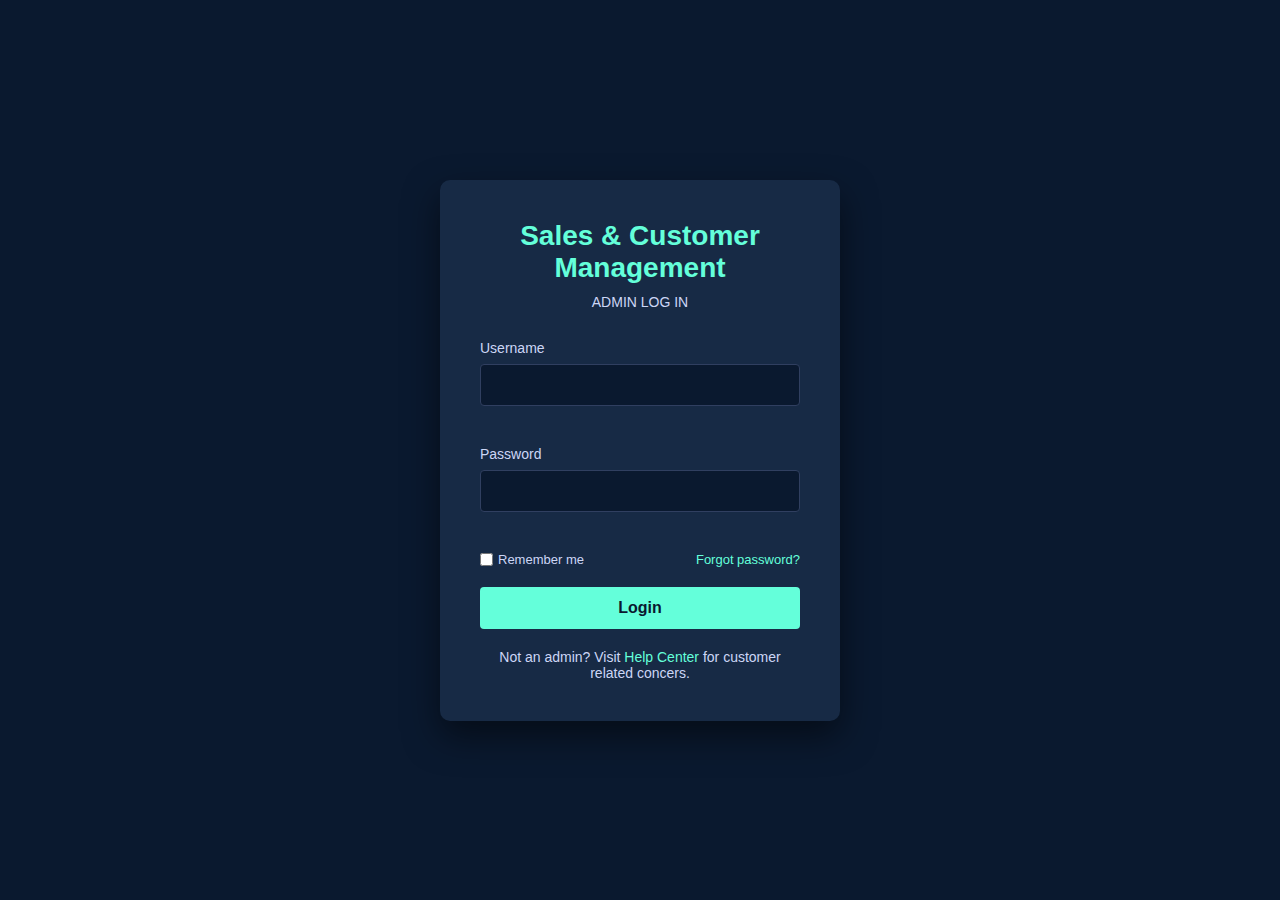
<file: index.html>
<!DOCTYPE html>
<html lang="en">
<head>
    <meta charset="UTF-8">
    <meta name="viewport" content="width=device-width, initial-scale=1.0">
    <title>Sales & Customer Management</title>
    <link rel="stylesheet" href="login.css">
</head>
<body>
    <div class="login-container">
        <div class="login-header">
            <h1>Sales & Customer Management</h1>
            <p>ADMIN LOG IN</p>
        </div>
        
        <form id="loginForm">
            <div class="form-group">
                <label for="username">Username</label>
                <input type="text" id="username" name="username" required>
                <div class="error-message" id="usernameError"></div>
            </div>
            
            <div class="form-group">
                <label for="password">Password</label>
                <input type="password" id="password" name="password" required>
                <div class="error-message" id="passwordError"></div>
            </div>
            
            <div class="form-options">
                <label class="remember-me">
                    <input type="checkbox" name="remember"> Remember me
                </label>
                <a href="#" class="forgot-password">Forgot password?</a>
            </div>
            
            <button type="submit" class="login-button">Login</button>
            
            <div class="register-link">
                Not an admin? Visit <a href="https://customer-service-and-support.vercel.app/">Help Center</a> for customer related concers.
            </div>
        </form>
    </div>

    <script src="main.js"></script>
    
</body>
</html>
</file>
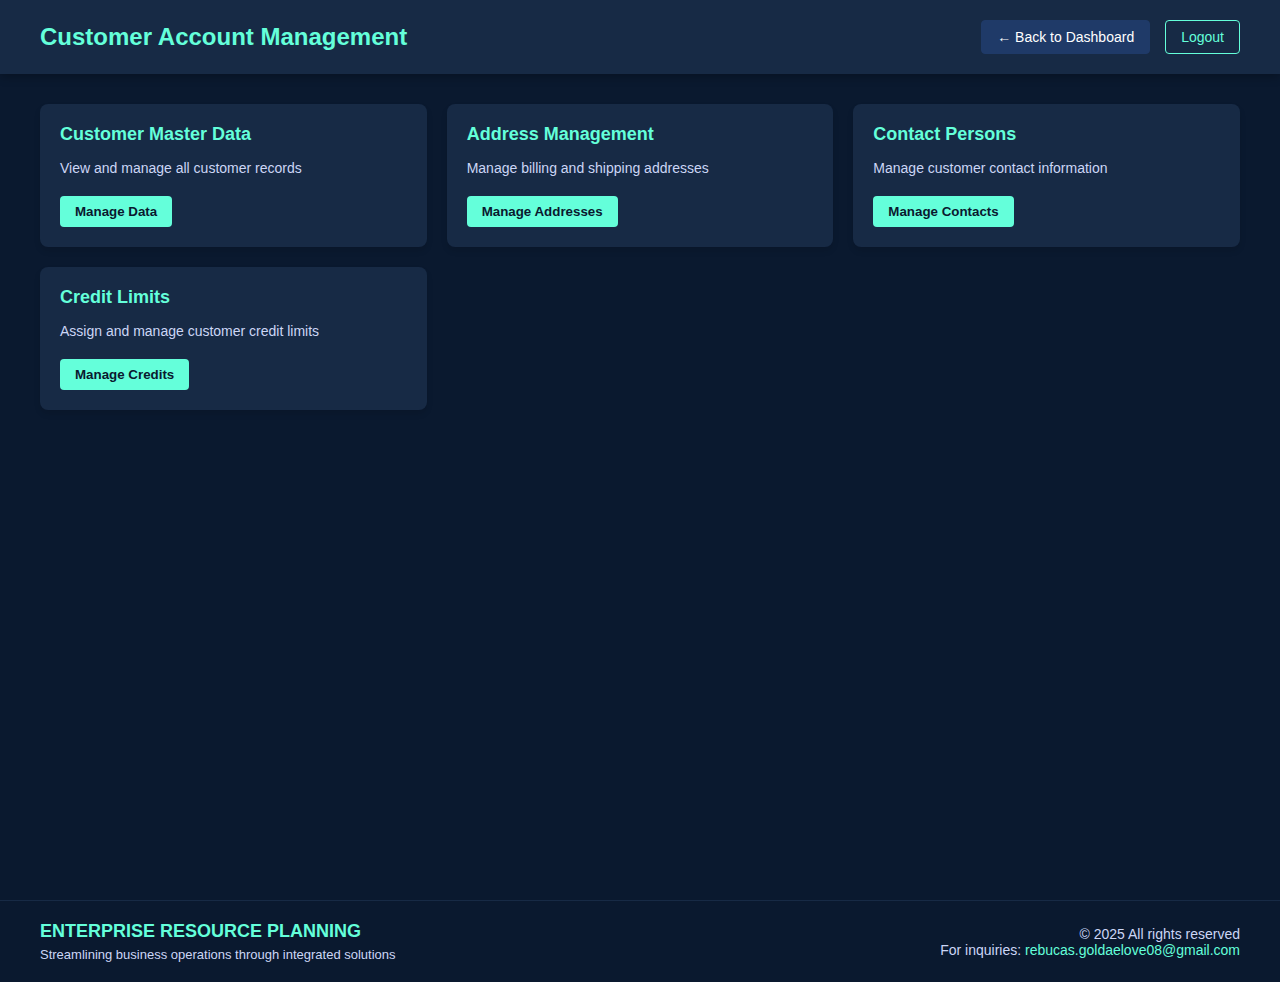
<file: customer.html>
<!DOCTYPE html>
<html lang="en">
<head>
    <meta charset="UTF-8">
    <meta name="viewport" content="width=device-width, initial-scale=1.0">
    <title>Customer Account Management</title>
    <link rel="stylesheet" href="customer.css">
</head>
<body>
    <div class="customer-container">
        <header class="customer-header">
            <h1>Customer Account Management</h1>
            <div class="header-actions">
                <button id="backBtn">← Back to Dashboard</button>
                <button id="logoutBtn">Logout</button>
            </div>
        </header>
        
        <main class="customer-content">
            <div class="customer-grid">
                <section class="customer-card">
                    <h2>Customer Master Data</h2>
                    <div class="card-content">
                        <p>View and manage all customer records</p>
                        <button class="action-btn">Manage Data</button>
                    </div>
                </section>
                
                <section class="customer-card">
                    <h2>Address Management</h2>
                    <div class="card-content">
                        <p>Manage billing and shipping addresses</p>
                        <button class="action-btn">Manage Addresses</button>
                    </div>
                </section>
                
                <section class="customer-card">
                    <h2>Contact Persons</h2>
                    <div class="card-content">
                        <p>Manage customer contact information</p>
                        <button class="action-btn">Manage Contacts</button>
                    </div>
                </section>
                
                <section class="customer-card">
                    <h2>Credit Limits</h2>
                    <div class="card-content">
                        <p>Assign and manage customer credit limits</p>
                        <button class="action-btn">Manage Credits</button>
                    </div>
                </section>
            </div>
        </main>
    </div>

    <script src="customer.js"></script>
    <footer class="erp-footer">
    <div class="footer-content">
        <div class="company-info">
            <h3>ENTERPRISE RESOURCE PLANNING</h3>
            <p>Streamlining business operations through integrated solutions</p>
        </div>
        <div class="legal-info">
            <p>© 2025 All rights reserved</p>
            <p>For inquiries: <a href="mailto:rebucas.goldaelove08@gmail.com">rebucas.goldaelove08@gmail.com</a></p>
        </div>
    </div>
</footer>
</body>
</html>
</file>
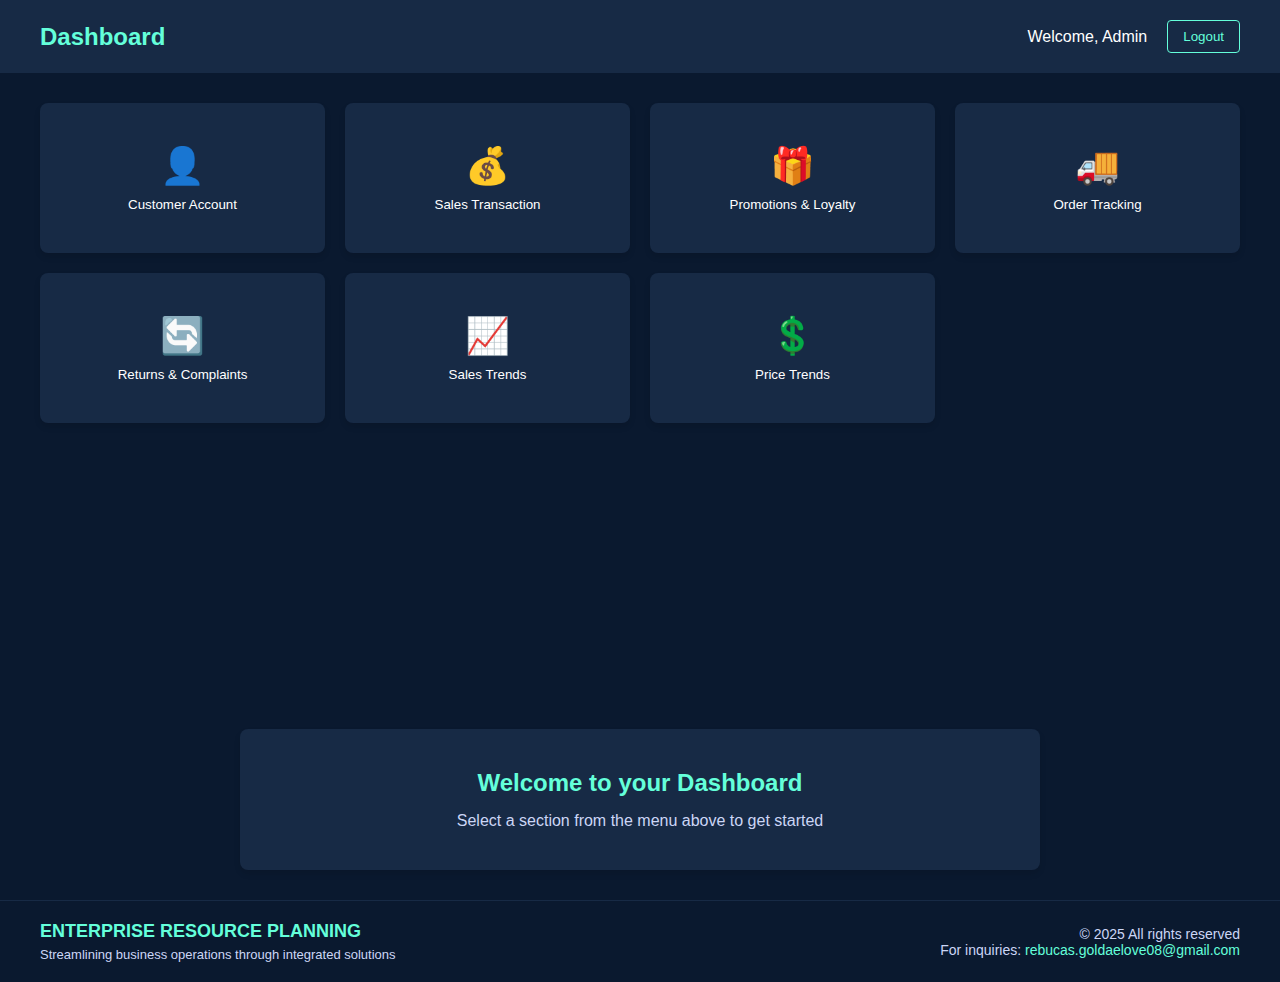
<file: dashboard.html>
<!DOCTYPE html>
<html lang="en">
<head>
    <meta charset="UTF-8">
    <meta name="viewport" content="width=device-width, initial-scale=1.0">
    <title>Dashboard</title>
    <link rel="stylesheet" href="dashboard.css">
</head>
<body>
    <div class="dashboard-container">
        <header class="dashboard-header">
            <h1>Dashboard</h1>
            <div class="user-info">
                <span>Welcome, Admin</span>
                <button id="logoutBtn">Logout</button>
            </div>
        </header>
        
        <nav class="dashboard-nav">
            <div class="nav-grid">
                <button class="nav-btn" id="customerAccountBtn">
                    <i class="icon" style="font-style: normal;">👤</i>
                    <span>Customer Account</span>
                </button>
                
                <button class="nav-btn" id="salesTransactionBtn">
                    <i class="icon" style="font-style: normal;">💰</i>
                    <span>Sales Transaction</span>
                </button>
                
                <button class="nav-btn" id="promotionsBtn">
                    <i class="icon" style="font-style: normal;">🎁</i>                     <span>Promotions & Loyalty</span>
                </button>
                
                <button class="nav-btn" id="orderTrackingBtn">
                    <i class="icon" style="font-style: normal;">🚚</i>                     <span>Order Tracking</span>
                </button>
                
                <button class="nav-btn" id="returnsBtn">
                    <i class="icon" style="font-style: normal;">🔄</i>                     <span>Returns & Complaints</span>
                </button>
                
                <button class="nav-btn" id="salesTrendsBtn">
                    <i class="icon" style="font-style: normal;">📈</i>                     <span>Sales Trends</span>
                </button>
                
                <button class="nav-btn" id="priceTrendsBtn">
                    <i class="icon" style="font-style: normal;">💲</i>
                    <span>Price Trends</span>
                </button>
            </div>
        </nav>
        
        <main class="dashboard-content" id="dashboardContent">
            <div class="welcome-message">
                <h2>Welcome to your Dashboard</h2>
                <p>Select a section from the menu above to get started</p>
            </div>
        </main>
    </div>

    <script src="dashboard.js"></script>
    <footer class="erp-footer">
    <div class="footer-content">
        <div class="company-info">
            <h3>ENTERPRISE RESOURCE PLANNING</h3>
            <p>Streamlining business operations through integrated solutions</p>
        </div>
        <div class="legal-info">
            <p>© 2025 All rights reserved</p>
            <p>For inquiries: <a href="mailto:rebucas.goldaelove08@gmail.com">rebucas.goldaelove08@gmail.com</a></p>
        </div>
    </div>
</footer>
</body>
</html>
</file>
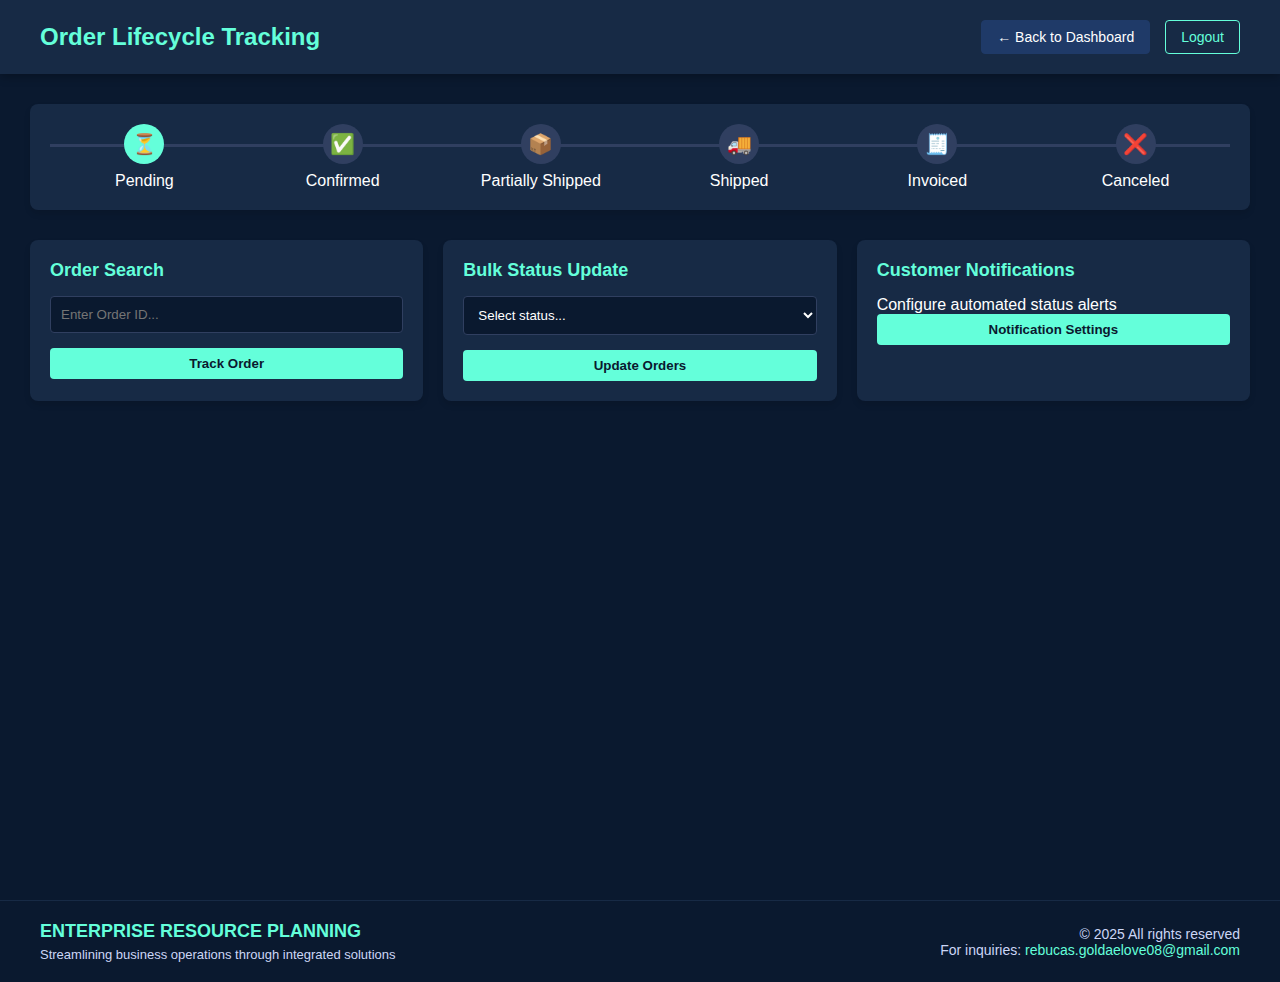
<file: order.html>
<!DOCTYPE html>
<html lang="en">
<head>
    <meta charset="UTF-8">
    <meta name="viewport" content="width=device-width, initial-scale=1.0">
    <title>Order Tracking</title>
    <link rel="stylesheet" href="order.css">
</head>
<body>
    <div class="order-container">
        <header class="order-header">
            <h1>Order Lifecycle Tracking</h1>
            <div class="header-actions">
                <button id="backBtn">← Back to Dashboard</button>
                <button id="logoutBtn">Logout</button>
            </div>
        </header>
        
        <main class="order-content">
            <div class="status-tracker">
                <div class="status-progress">
                    <div class="status-step pending active">
                        <div class="status-icon">⏳</div>
                        <span>Pending</span>
                    </div>
                    <div class="status-step confirmed">
                        <div class="status-icon">✅</div>
                        <span>Confirmed</span>
                    </div>
                    <div class="status-step partial">
                        <div class="status-icon">📦</div>
                        <span>Partially Shipped</span>
                    </div>
                    <div class="status-step shipped">
                        <div class="status-icon">🚚</div>
                        <span>Shipped</span>
                    </div>
                    <div class="status-step invoiced">
                        <div class="status-icon">🧾</div>
                        <span>Invoiced</span>
                    </div>
                    <div class="status-step canceled">
                        <div class="status-icon">❌</div>
                        <span>Canceled</span>
                    </div>
                </div>
            </div>
            
            <div class="order-grid">
                <section class="order-card">
                    <h2>Order Search</h2>
                    <div class="card-content">
                        <input type="text" placeholder="Enter Order ID..." class="search-input">
                        <button class="action-btn">Track Order</button>
                    </div>
                </section>
                
                <section class="order-card">
                    <h2>Bulk Status Update</h2>
                    <div class="card-content">
                        <select class="status-select">
                            <option>Select status...</option>
                            <option>Pending</option>
                            <option>Confirmed</option>
                            <option>Partially Shipped</option>
                            <option>Shipped</option>
                            <option>Invoiced</option>
                            <option>Canceled</option>
                        </select>
                        <button class="action-btn">Update Orders</button>
                    </div>
                </section>
                
                <section class="order-card">
                    <h2>Customer Notifications</h2>
                    <div class="card-content">
                        <p>Configure automated status alerts</p>
                        <button class="action-btn">Notification Settings</button>
                    </div>
                </section>
            </div>
        </main>
    </div>

    <script src="order.js"></script>
    <footer class="erp-footer">
    <div class="footer-content">
        <div class="company-info">
            <h3>ENTERPRISE RESOURCE PLANNING</h3>
            <p>Streamlining business operations through integrated solutions</p>
        </div>
        <div class="legal-info">
            <p>© 2025 All rights reserved</p>
            <p>For inquiries: <a href="mailto:rebucas.goldaelove08@gmail.com">rebucas.goldaelove08@gmail.com</a></p>
        </div>
    </div>
</footer>
</body>
</html>
</file>
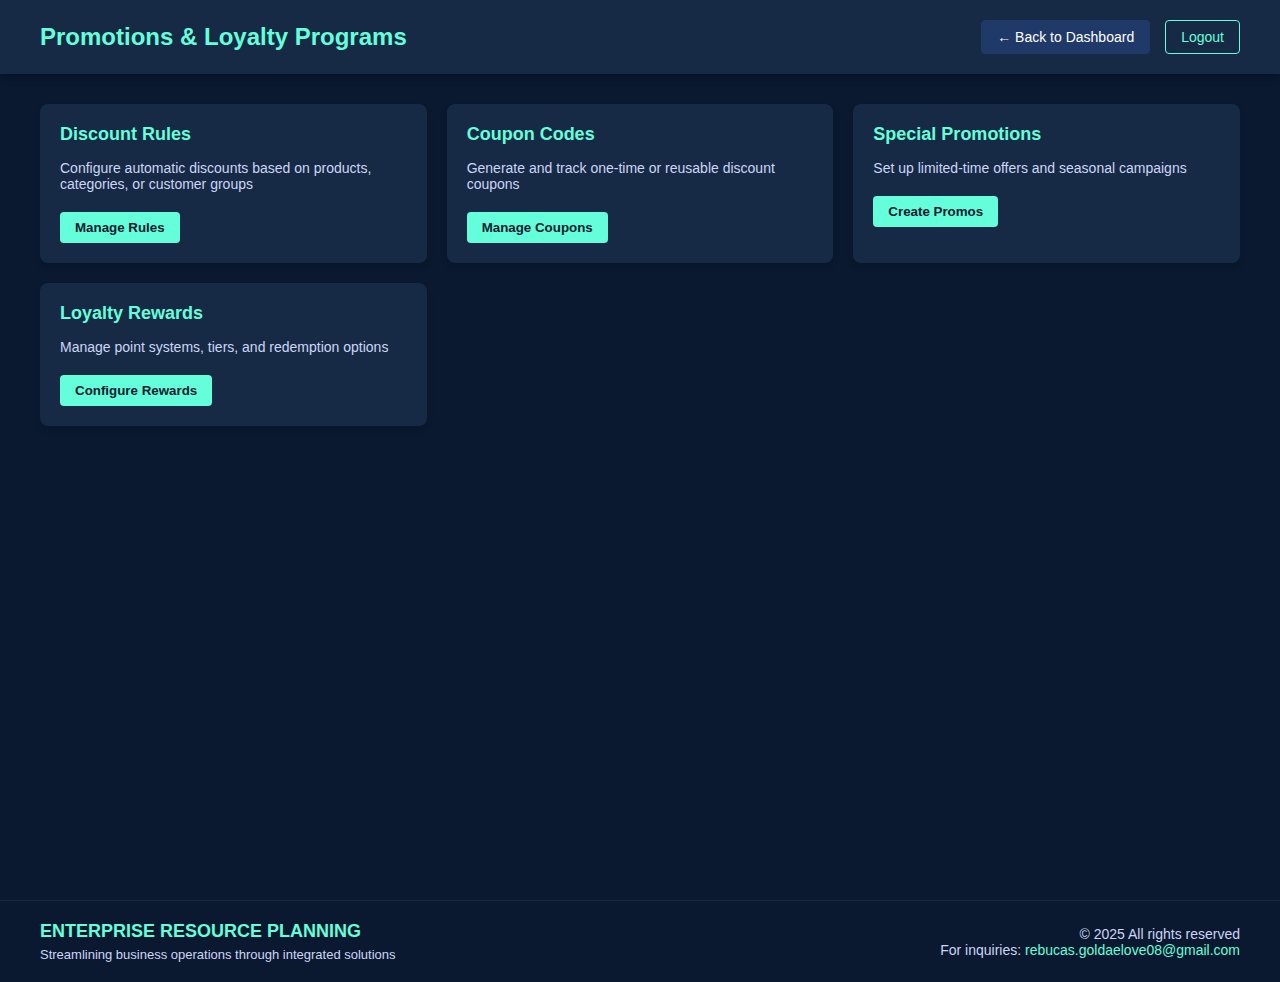
<file: promotions.html>
<!DOCTYPE html>
<html lang="en">
<head>
    <meta charset="UTF-8">
    <meta name="viewport" content="width=device-width, initial-scale=1.0">
    <title>Promotions & Loyalty</title>
    <link rel="stylesheet" href="promotions.css">
</head>
<body>
    <div class="promotions-container">
        <header class="promotions-header">
            <h1>Promotions & Loyalty Programs</h1>
            <div class="header-actions">
                <button id="backBtn">← Back to Dashboard</button>
                <button id="logoutBtn">Logout</button>
            </div>
        </header>
        
        <main class="promotions-content">
            <div class="promotions-grid">
                <section class="promotions-card">
                    <h2>Discount Rules</h2>
                    <div class="card-content">
                        <p>Configure automatic discounts based on products, categories, or customer groups</p>
                        <button class="action-btn">Manage Rules</button>
                    </div>
                </section>
                
                <section class="promotions-card">
                    <h2>Coupon Codes</h2>
                    <div class="card-content">
                        <p>Generate and track one-time or reusable discount coupons</p>
                        <button class="action-btn">Manage Coupons</button>
                    </div>
                </section>
                
                <section class="promotions-card">
                    <h2>Special Promotions</h2>
                    <div class="card-content">
                        <p>Set up limited-time offers and seasonal campaigns</p>
                        <button class="action-btn">Create Promos</button>
                    </div>
                </section>
                
                <section class="promotions-card">
                    <h2>Loyalty Rewards</h2>
                    <div class="card-content">
                        <p>Manage point systems, tiers, and redemption options</p>
                        <button class="action-btn">Configure Rewards</button>
                    </div>
                </section>
            </div>
        </main>
    </div>

    <script src="promotions.js"></script>
    <footer class="erp-footer">
    <div class="footer-content">
        <div class="company-info">
            <h3>ENTERPRISE RESOURCE PLANNING</h3>
            <p>Streamlining business operations through integrated solutions</p>
        </div>
        <div class="legal-info">
            <p>© 2025 All rights reserved</p>
            <p>For inquiries: <a href="mailto:rebucas.goldaelove08@gmail.com">rebucas.goldaelove08@gmail.com</a></p>
        </div>
    </div>
</footer>
</body>
</html>
</file>
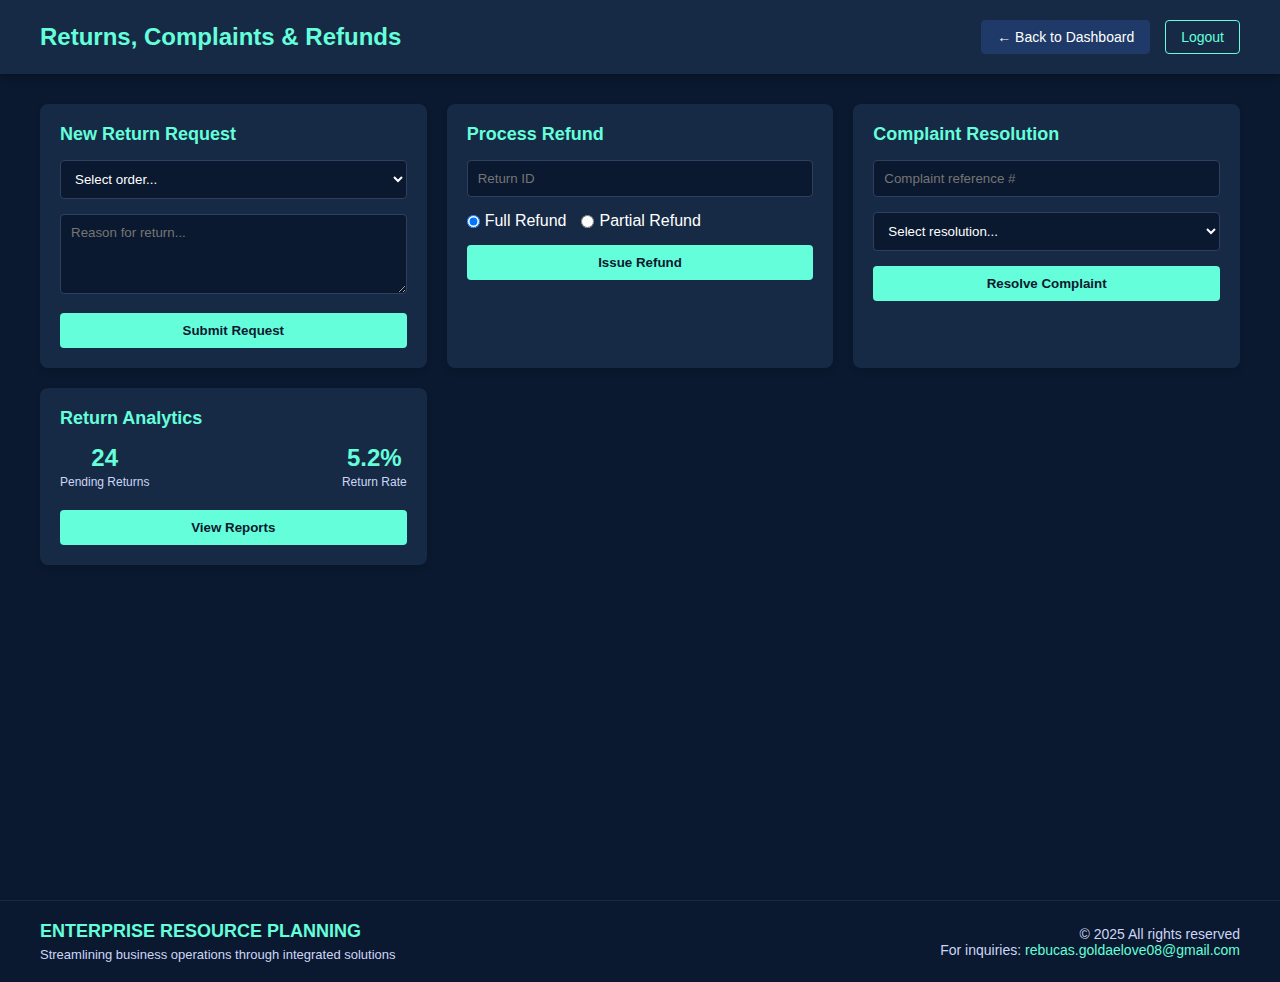
<file: returns.html>
<!DOCTYPE html>
<html lang="en">
<head>
    <meta charset="UTF-8">
    <meta name="viewport" content="width=device-width, initial-scale=1.0">
    <title>Returns & Complaints</title>
    <link rel="stylesheet" href="returns.css">
</head>
<body>
    <div class="returns-container">
        <header class="returns-header">
            <h1>Returns, Complaints & Refunds</h1>
            <div class="header-actions">
                <button id="backBtn">← Back to Dashboard</button>
                <button id="logoutBtn">Logout</button>
            </div>
        </header>
        
        <main class="returns-content">
            <div class="returns-grid">
                <section class="returns-card">
                    <h2>New Return Request</h2>
                    <div class="card-content">
                        <select class="form-input">
                            <option>Select order...</option>
                            <option>Order #1001 - 3 items</option>
                            <option>Order #1002 - 1 item</option>
                            <option>Order #1005 - 2 items</option>
                        </select>
                        <textarea class="form-input" placeholder="Reason for return..."></textarea>
                        <button class="action-btn">Submit Request</button>
                    </div>
                </section>
                
                <section class="returns-card">
                    <h2>Process Refund</h2>
                    <div class="card-content">
                        <input type="text" class="form-input" placeholder="Return ID">
                        <div class="refund-options">
                            <label><input type="radio" name="refundType" checked> Full Refund</label>
                            <label><input type="radio" name="refundType"> Partial Refund</label>
                        </div>
                        <button class="action-btn">Issue Refund</button>
                    </div>
                </section>
                
                <section class="returns-card">
                    <h2>Complaint Resolution</h2>
                    <div class="card-content">
                        <input type="text" class="form-input" placeholder="Complaint reference #">
                        <select class="form-input">
                            <option>Select resolution...</option>
                            <option>Refund issued</option>
                            <option>Replacement sent</option>
                            <option>Credit note</option>
                            <option>Other compensation</option>
                        </select>
                        <button class="action-btn">Resolve Complaint</button>
                    </div>
                </section>
                
                <section class="returns-card">
                    <h2>Return Analytics</h2>
                    <div class="card-content">
                        <div class="stats">
                            <div class="stat-item">
                                <span class="stat-value">24</span>
                                <span class="stat-label">Pending Returns</span>
                            </div>
                            <div class="stat-item">
                                <span class="stat-value">5.2%</span>
                                <span class="stat-label">Return Rate</span>
                            </div>
                        </div>
                        <button class="action-btn">View Reports</button>
                    </div>
                </section>
            </div>
        </main>
    </div>

    <script src="returns.js"></script>
    <footer class="erp-footer">
    <div class="footer-content">
        <div class="company-info">
            <h3>ENTERPRISE RESOURCE PLANNING</h3>
            <p>Streamlining business operations through integrated solutions</p>
        </div>
        <div class="legal-info">
            <p>© 2025 All rights reserved</p>
            <p>For inquiries: <a href="mailto:rebucas.goldaelove08@gmail.com">rebucas.goldaelove08@gmail.com</a></p>
        </div>
    </div>
</footer>
</body>
</html>
</file>
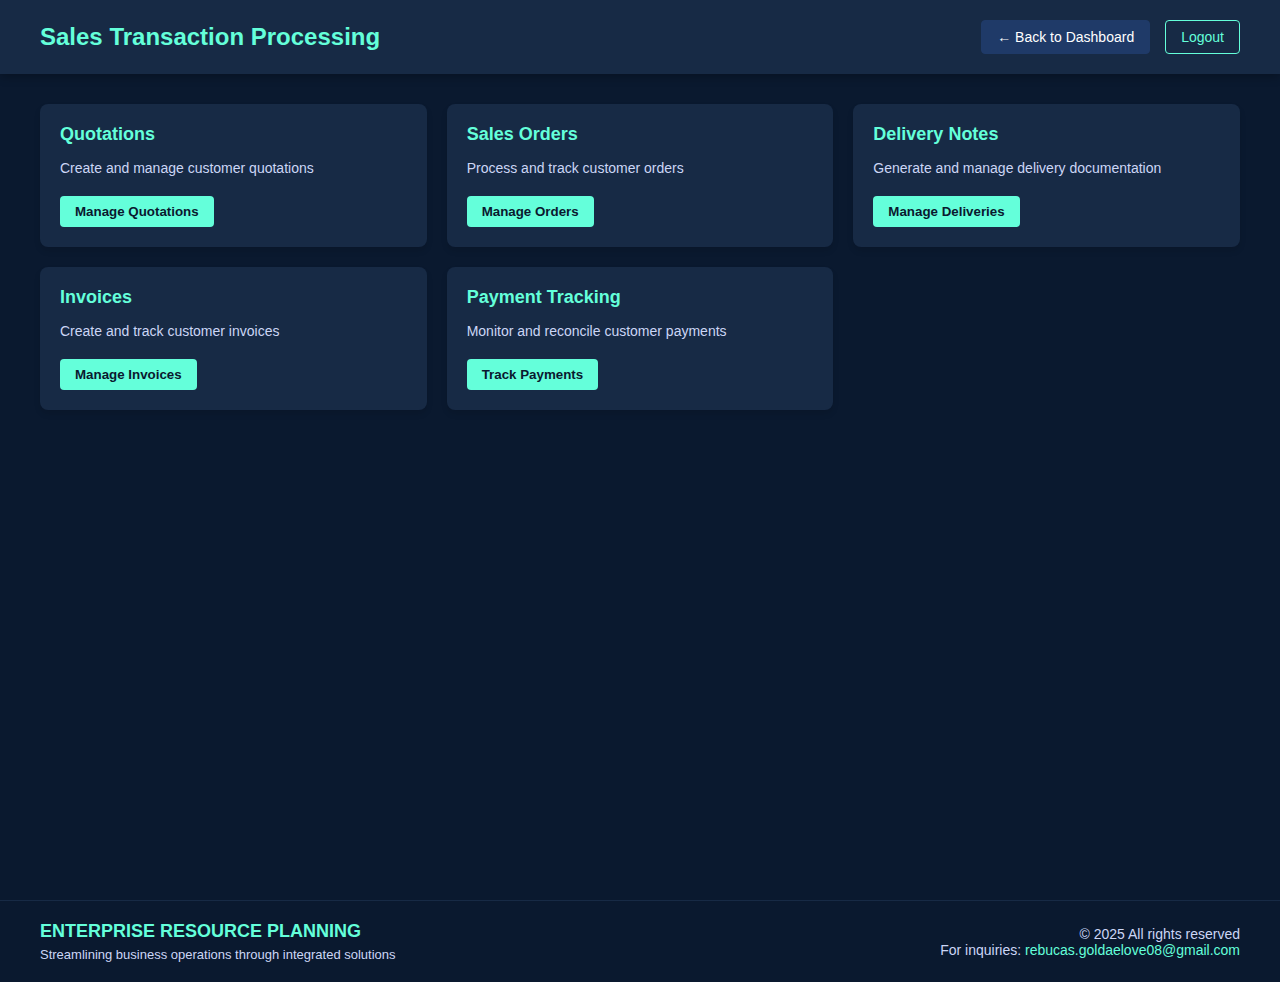
<file: sales.html>
<!DOCTYPE html>
<html lang="en">
<head>
    <meta charset="UTF-8">
    <meta name="viewport" content="width=device-width, initial-scale=1.0">
    <title>Sales Transaction Processing</title>
    <link rel="stylesheet" href="sales.css">
</head>
<body>
    <div class="sales-container">
        <header class="sales-header">
            <h1>Sales Transaction Processing</h1>
            <div class="header-actions">
                <button id="backBtn">← Back to Dashboard</button>
                <button id="logoutBtn">Logout</button>
            </div>
        </header>
        
        <main class="sales-content">
            <div class="sales-grid">
                <section class="sales-card">
                    <h2>Quotations</h2>
                    <div class="card-content">
                        <p>Create and manage customer quotations</p>
                        <button class="action-btn">Manage Quotations</button>
                    </div>
                </section>
                
                <section class="sales-card">
                    <h2>Sales Orders</h2>
                    <div class="card-content">
                        <p>Process and track customer orders</p>
                        <button class="action-btn">Manage Orders</button>
                    </div>
                </section>
                
                <section class="sales-card">
                    <h2>Delivery Notes</h2>
                    <div class="card-content">
                        <p>Generate and manage delivery documentation</p>
                        <button class="action-btn">Manage Deliveries</button>
                    </div>
                </section>
                
                <section class="sales-card">
                    <h2>Invoices</h2>
                    <div class="card-content">
                        <p>Create and track customer invoices</p>
                        <button class="action-btn">Manage Invoices</button>
                    </div>
                </section>
                
                <section class="sales-card">
                    <h2>Payment Tracking</h2>
                    <div class="card-content">
                        <p>Monitor and reconcile customer payments</p>
                        <button class="action-btn">Track Payments</button>
                    </div>
                </section>
            </div>
        </main>
    </div>

    <script src="sales.js"></script>
    <footer class="erp-footer">
    <div class="footer-content">
        <div class="company-info">
            <h3>ENTERPRISE RESOURCE PLANNING</h3>
            <p>Streamlining business operations through integrated solutions</p>
        </div>
        <div class="legal-info">
            <p>© 2025 All rights reserved</p>
            <p>For inquiries: <a href="mailto:rebucas.goldaelove08@gmail.com">rebucas.goldaelove08@gmail.com</a></p>
        </div>
    </div>
</footer>
</body>
</html>
</file>
<file: login.css>
* {
    margin: 0;
    padding: 0;
    box-sizing: border-box;
    font-family: 'Arial', sans-serif;
}

body {
    background-color: #0a192f;
    display: flex;
    justify-content: center;
    align-items: center;
    height: 100vh;
    color: white;
}

.login-container {
    background-color: #172a45;
    padding: 40px;
    border-radius: 10px;
    box-shadow: 0 15px 35px rgba(0, 0, 0, 0.5);
    width: 400px;
    max-width: 90%;
}

.login-header {
    text-align: center;
    margin-bottom: 30px;
}

.login-header h1 {
    font-size: 28px;
    margin-bottom: 10px;
    color: #64ffda;
}

.login-header p {
    color: #ccd6f6;
    font-size: 14px;
}

.form-group {
    margin-bottom: 20px;
}

.form-group label {
    display: block;
    margin-bottom: 8px;
    font-size: 14px;
    color: #ccd6f6;
}

.form-group input {
    width: 100%;
    padding: 12px 15px;
    border: 1px solid #303f60;
    border-radius: 4px;
    background-color: #0a192f;
    color: white;
    font-size: 14px;
    transition: border-color 0.3s;
}

.form-group input:focus {
    outline: none;
    border-color: #64ffda;
}

.error-message {
    color: #ff6b6b;
    font-size: 12px;
    margin-top: 5px;
    height: 15px;
}

.form-options {
    display: flex;
    justify-content: space-between;
    align-items: center;
    margin-bottom: 20px;
    font-size: 13px;
}

.remember-me {
    display: flex;
    align-items: center;
    color: #ccd6f6;
}

.remember-me input {
    margin-right: 5px;
}

.forgot-password {
    color: #64ffda;
    text-decoration: none;
}

.forgot-password:hover {
    text-decoration: underline;
}

.login-button {
    width: 100%;
    padding: 12px;
    background-color: #64ffda;
    color: #0a192f;
    border: none;
    border-radius: 4px;
    font-size: 16px;
    font-weight: bold;
    cursor: pointer;
    transition: background-color 0.3s;
}

.login-button:hover {
    background-color: #52d1b2;
}

.register-link {
    text-align: center;
    margin-top: 20px;
    font-size: 14px;
    color: #ccd6f6;
}

.register-link a {
    color: #64ffda;
    text-decoration: none;
}

.register-link a:hover {
    text-decoration: underline;
}
</file>
<file: customer.css>
* {
    margin: 0;
    padding: 0;
    box-sizing: border-box;
    font-family: 'Arial', sans-serif;
}

body {
    background-color: #0a192f;
    color: white;
    min-height: 100vh;
}

.customer-container {
    display: grid;
    grid-template-rows: auto 1fr;
    min-height: 100vh;
}

.customer-header {
    background-color: #172a45;
    padding: 20px 40px;
    display: flex;
    justify-content: space-between;
    align-items: center;
    box-shadow: 0 2px 10px rgba(0, 0, 0, 0.3);
}

.customer-header h1 {
    color: #64ffda;
    font-size: 24px;
}

.header-actions {
    display: flex;
    gap: 15px;
}

.header-actions button {
    padding: 8px 15px;
    border-radius: 4px;
    cursor: pointer;
    transition: all 0.3s;
    font-size: 14px;
}

#backBtn {
    background-color: #1f3a68;
    border: 1px solid #1f3a68;
    color: white;
}

#backBtn:hover {
    background-color: #2a4a7a;
}

#logoutBtn {
    background-color: transparent;
    border: 1px solid #64ffda;
    color: #64ffda;
}

#logoutBtn:hover {
    background-color: rgba(100, 255, 218, 0.1);
}

.customer-content {
    padding: 30px;
}

.customer-grid {
    display: grid;
    grid-template-columns: repeat(auto-fit, minmax(300px, 1fr));
    gap: 20px;
    max-width: 1200px;
    margin: 0 auto;
}

.customer-card {
    background-color: #172a45;
    border-radius: 8px;
    padding: 20px;
    box-shadow: 0 4px 6px rgba(0, 0, 0, 0.1);
    transition: transform 0.3s;
}

.customer-card:hover {
    transform: translateY(-5px);
}

.customer-card h2 {
    color: #64ffda;
    margin-bottom: 15px;
    font-size: 18px;
}

.customer-card p {
    color: #ccd6f6;
    margin-bottom: 20px;
    font-size: 14px;
}

.action-btn {
    background-color: #64ffda;
    color: #0a192f;
    border: none;
    padding: 8px 15px;
    border-radius: 4px;
    cursor: pointer;
    font-weight: bold;
    transition: background-color 0.3s;
}

.action-btn:hover {
    background-color: #52d1b2;
}

@media (max-width: 768px) {
    .customer-header {
        flex-direction: column;
        gap: 15px;
        text-align: center;
    }
    
    .header-actions {
        width: 100%;
        justify-content: center;
    }
}

.erp-footer {
    background-color: #0a192f;
    border-top: 1px solid #172a45;
    padding: 20px 40px;
    color: #ccd6f6;
    font-size: 14px;
}

.footer-content {
    max-width: 1200px;
    margin: 0 auto;
    display: flex;
    justify-content: space-between;
    align-items: center;
    flex-wrap: wrap;
    gap: 20px;
}

.company-info h3 {
    color: #64ffda;
    margin-bottom: 5px;
    font-size: 18px;
}

.company-info p {
    color: #ccd6f6;
    font-size: 13px;
}

.legal-info {
    text-align: right;
}

.legal-info a {
    color: #64ffda;
    text-decoration: none;
}

.legal-info a:hover {
    text-decoration: underline;
}

@media (max-width: 768px) {
    .footer-content {
        flex-direction: column;
        text-align: center;
    }
    
    .legal-info {
        text-align: center;
        margin-top: 10px;
    }
}
</file>
<file: dashboard.css>
* {
    margin: 0;
    padding: 0;
    box-sizing: border-box;
    font-family: 'Arial', sans-serif;
}

body {
    background-color: #0a192f;
    color: white;
    min-height: 100vh;
}

.dashboard-container {
    display: grid;
    grid-template-rows: auto 1fr;
    min-height: 100vh;
}

.dashboard-header {
    background-color: #172a45;
    padding: 20px 40px;
    display: flex;
    justify-content: space-between;
    align-items: center;
    box-shadow: 0 2px 10px rgba(0, 0, 0, 0.3);
}

.dashboard-header h1 {
    color: #64ffda;
    font-size: 24px;
}

.user-info {
    display: flex;
    align-items: center;
    gap: 20px;
}

#logoutBtn {
    background-color: transparent;
    border: 1px solid #64ffda;
    color: #64ffda;
    padding: 8px 15px;
    border-radius: 4px;
    cursor: pointer;
    transition: all 0.3s;
}

#logoutBtn:hover {
    background-color: rgba(100, 255, 218, 0.1);
}

.dashboard-nav {
    padding: 30px;
    background-color: #0a192f;
}

.nav-grid {
    display: grid;
    grid-template-columns: repeat(auto-fit, minmax(250px, 1fr));
    gap: 20px;
    max-width: 1200px;
    margin: 0 auto;
}

.nav-btn {
    background-color: #172a45;
    border: none;
    border-radius: 8px;
    padding: 20px;
    color: white;
    display: flex;
    flex-direction: column;
    align-items: center;
    justify-content: center;
    gap: 10px;
    cursor: pointer;
    transition: all 0.3s;
    height: 150px;
    box-shadow: 0 4px 6px rgba(0, 0, 0, 0.1);
}

.nav-btn:hover {
    transform: translateY(-5px);
    box-shadow: 0 6px 12px rgba(0, 0, 0, 0.2);
    background-color: #1f3a68;
}

.nav-btn .icon {
    font-size: 36px;
}

.dashboard-content {
    padding: 30px;
    background-color: #0a192f;
}

.welcome-message {
    text-align: center;
    max-width: 800px;
    margin: 0 auto;
    padding: 40px;
    background-color: #172a45;
    border-radius: 8px;
    box-shadow: 0 4px 6px rgba(0, 0, 0, 0.1);
}

.welcome-message h2 {
    color: #64ffda;
    margin-bottom: 15px;
}

.welcome-message p {
    color: #ccd6f6;
    font-size: 16px;
}

/* Responsive adjustments */
@media (max-width: 768px) {
    .nav-grid {
        grid-template-columns: repeat(auto-fit, minmax(200px, 1fr));
    }
    
    .dashboard-header {
        flex-direction: column;
        gap: 15px;
        text-align: center;
    }
}

.erp-footer {
    background-color: #0a192f;
    border-top: 1px solid #172a45;
    padding: 20px 40px;
    color: #ccd6f6;
    font-size: 14px;
}

.footer-content {
    max-width: 1200px;
    margin: 0 auto;
    display: flex;
    justify-content: space-between;
    align-items: center;
    flex-wrap: wrap;
    gap: 20px;
}

.company-info h3 {
    color: #64ffda;
    margin-bottom: 5px;
    font-size: 18px;
}

.company-info p {
    color: #ccd6f6;
    font-size: 13px;
}

.legal-info {
    text-align: right;
}

.legal-info a {
    color: #64ffda;
    text-decoration: none;
}

.legal-info a:hover {
    text-decoration: underline;
}

@media (max-width: 768px) {
    .footer-content {
        flex-direction: column;
        text-align: center;
    }
    
    .legal-info {
        text-align: center;
        margin-top: 10px;
    }
}
</file>
<file: order.css>
* {
    margin: 0;
    padding: 0;
    box-sizing: border-box;
    font-family: 'Arial', sans-serif;
}

body {
    background-color: #0a192f;
    color: white;
    min-height: 100vh;
}

.order-container {
    display: grid;
    grid-template-rows: auto 1fr;
    min-height: 100vh;
}

.order-header {
    background-color: #172a45;
    padding: 20px 40px;
    display: flex;
    justify-content: space-between;
    align-items: center;
    box-shadow: 0 2px 10px rgba(0, 0, 0, 0.3);
}

.order-header h1 {
    color: #64ffda;
    font-size: 24px;
}

.header-actions {
    display: flex;
    gap: 15px;
}

.header-actions button {
    padding: 8px 15px;
    border-radius: 4px;
    cursor: pointer;
    transition: all 0.3s;
    font-size: 14px;
}

#backBtn {
    background-color: #1f3a68;
    border: 1px solid #1f3a68;
    color: white;
}

#backBtn:hover {
    background-color: #2a4a7a;
}

#logoutBtn {
    background-color: transparent;
    border: 1px solid #64ffda;
    color: #64ffda;
}

#logoutBtn:hover {
    background-color: rgba(100, 255, 218, 0.1);
}

.order-content {
    padding: 30px;
}

.status-tracker {
    background-color: #172a45;
    border-radius: 8px;
    padding: 20px;
    margin-bottom: 30px;
    box-shadow: 0 4px 6px rgba(0, 0, 0, 0.1);
}

.status-progress {
    display: flex;
    justify-content: space-between;
    position: relative;
}

.status-progress::before {
    content: '';
    position: absolute;
    top: 20px;
    left: 0;
    right: 0;
    height: 3px;
    background: #303f60;
    z-index: 1;
}

.status-step {
    display: flex;
    flex-direction: column;
    align-items: center;
    z-index: 2;
    width: 16%;
    text-align: center;
}

.status-step.active .status-icon {
    background-color: #64ffda;
    color: #0a192f;
}

.status-icon {
    width: 40px;
    height: 40px;
    background-color: #303f60;
    border-radius: 50%;
    display: flex;
    align-items: center;
    justify-content: center;
    margin-bottom: 8px;
    font-size: 20px;
    transition: all 0.3s;
}

.order-grid {
    display: grid;
    grid-template-columns: repeat(auto-fit, minmax(300px, 1fr));
    gap: 20px;
}

.order-card {
    background-color: #172a45;
    border-radius: 8px;
    padding: 20px;
    box-shadow: 0 4px 6px rgba(0, 0, 0, 0.1);
    transition: transform 0.3s;
}

.order-card:hover {
    transform: translateY(-5px);
}

.order-card h2 {
    color: #64ffda;
    margin-bottom: 15px;
    font-size: 18px;
}

.search-input, .status-select {
    width: 100%;
    padding: 10px;
    margin-bottom: 15px;
    background-color: #0a192f;
    border: 1px solid #303f60;
    border-radius: 4px;
    color: white;
}

.action-btn {
    background-color: #64ffda;
    color: #0a192f;
    border: none;
    padding: 8px 15px;
    border-radius: 4px;
    cursor: pointer;
    font-weight: bold;
    transition: background-color 0.3s;
    width: 100%;
}

.action-btn:hover {
    background-color: #52d1b2;
}

@media (max-width: 768px) {
    .order-header {
        flex-direction: column;
        gap: 15px;
        text-align: center;
    }
    
    .header-actions {
        width: 100%;
        justify-content: center;
    }
    
    .status-progress {
        flex-wrap: wrap;
        gap: 20px;
    }
    
    .status-step {
        width: 45%;
    }
    
    .status-progress::before {
        display: none;
    }
}

.erp-footer {
    background-color: #0a192f;
    border-top: 1px solid #172a45;
    padding: 20px 40px;
    color: #ccd6f6;
    font-size: 14px;
}

.footer-content {
    max-width: 1200px;
    margin: 0 auto;
    display: flex;
    justify-content: space-between;
    align-items: center;
    flex-wrap: wrap;
    gap: 20px;
}

.company-info h3 {
    color: #64ffda;
    margin-bottom: 5px;
    font-size: 18px;
}

.company-info p {
    color: #ccd6f6;
    font-size: 13px;
}

.legal-info {
    text-align: right;
}

.legal-info a {
    color: #64ffda;
    text-decoration: none;
}

.legal-info a:hover {
    text-decoration: underline;
}

@media (max-width: 768px) {
    .footer-content {
        flex-direction: column;
        text-align: center;
    }
    
    .legal-info {
        text-align: center;
        margin-top: 10px;
    }
}
</file>
<file: promotions.css>
* {
    margin: 0;
    padding: 0;
    box-sizing: border-box;
    font-family: 'Arial', sans-serif;
}

body {
    background-color: #0a192f;
    color: white;
    min-height: 100vh;
}

.promotions-container {
    display: grid;
    grid-template-rows: auto 1fr;
    min-height: 100vh;
}

.promotions-header {
    background-color: #172a45;
    padding: 20px 40px;
    display: flex;
    justify-content: space-between;
    align-items: center;
    box-shadow: 0 2px 10px rgba(0, 0, 0, 0.3);
}

.promotions-header h1 {
    color: #64ffda;
    font-size: 24px;
}

.header-actions {
    display: flex;
    gap: 15px;
}

.header-actions button {
    padding: 8px 15px;
    border-radius: 4px;
    cursor: pointer;
    transition: all 0.3s;
    font-size: 14px;
}

#backBtn {
    background-color: #1f3a68;
    border: 1px solid #1f3a68;
    color: white;
}

#backBtn:hover {
    background-color: #2a4a7a;
}

#logoutBtn {
    background-color: transparent;
    border: 1px solid #64ffda;
    color: #64ffda;
}

#logoutBtn:hover {
    background-color: rgba(100, 255, 218, 0.1);
}

.promotions-content {
    padding: 30px;
}

.promotions-grid {
    display: grid;
    grid-template-columns: repeat(auto-fit, minmax(300px, 1fr));
    gap: 20px;
    max-width: 1200px;
    margin: 0 auto;
}

.promotions-card {
    background-color: #172a45;
    border-radius: 8px;
    padding: 20px;
    box-shadow: 0 4px 6px rgba(0, 0, 0, 0.1);
    transition: transform 0.3s;
}

.promotions-card:hover {
    transform: translateY(-5px);
}

.promotions-card h2 {
    color: #64ffda;
    margin-bottom: 15px;
    font-size: 18px;
}

.promotions-card p {
    color: #ccd6f6;
    margin-bottom: 20px;
    font-size: 14px;
}

.action-btn {
    background-color: #64ffda;
    color: #0a192f;
    border: none;
    padding: 8px 15px;
    border-radius: 4px;
    cursor: pointer;
    font-weight: bold;
    transition: background-color 0.3s;
}

.action-btn:hover {
    background-color: #52d1b2;
}

@media (max-width: 768px) {
    .promotions-header {
        flex-direction: column;
        gap: 15px;
        text-align: center;
    }
    
    .header-actions {
        width: 100%;
        justify-content: center;
    }
}

.erp-footer {
    background-color: #0a192f;
    border-top: 1px solid #172a45;
    padding: 20px 40px;
    color: #ccd6f6;
    font-size: 14px;
}

.footer-content {
    max-width: 1200px;
    margin: 0 auto;
    display: flex;
    justify-content: space-between;
    align-items: center;
    flex-wrap: wrap;
    gap: 20px;
}

.company-info h3 {
    color: #64ffda;
    margin-bottom: 5px;
    font-size: 18px;
}

.company-info p {
    color: #ccd6f6;
    font-size: 13px;
}

.legal-info {
    text-align: right;
}

.legal-info a {
    color: #64ffda;
    text-decoration: none;
}

.legal-info a:hover {
    text-decoration: underline;
}

@media (max-width: 768px) {
    .footer-content {
        flex-direction: column;
        text-align: center;
    }
    
    .legal-info {
        text-align: center;
        margin-top: 10px;
    }
}
</file>
<file: returns.css>
* {
    margin: 0;
    padding: 0;
    box-sizing: border-box;
    font-family: 'Arial', sans-serif;
}

body {
    background-color: #0a192f;
    color: white;
    min-height: 100vh;
}

.returns-container {
    display: grid;
    grid-template-rows: auto 1fr;
    min-height: 100vh;
}

.returns-header {
    background-color: #172a45;
    padding: 20px 40px;
    display: flex;
    justify-content: space-between;
    align-items: center;
    box-shadow: 0 2px 10px rgba(0, 0, 0, 0.3);
}

.returns-header h1 {
    color: #64ffda;
    font-size: 24px;
}

.header-actions {
    display: flex;
    gap: 15px;
}

.header-actions button {
    padding: 8px 15px;
    border-radius: 4px;
    cursor: pointer;
    transition: all 0.3s;
    font-size: 14px;
}

#backBtn {
    background-color: #1f3a68;
    border: 1px solid #1f3a68;
    color: white;
}

#backBtn:hover {
    background-color: #2a4a7a;
}

#logoutBtn {
    background-color: transparent;
    border: 1px solid #64ffda;
    color: #64ffda;
}

#logoutBtn:hover {
    background-color: rgba(100, 255, 218, 0.1);
}

.returns-content {
    padding: 30px;
}

.returns-grid {
    display: grid;
    grid-template-columns: repeat(auto-fit, minmax(300px, 1fr));
    gap: 20px;
    max-width: 1200px;
    margin: 0 auto;
}

.returns-card {
    background-color: #172a45;
    border-radius: 8px;
    padding: 20px;
    box-shadow: 0 4px 6px rgba(0, 0, 0, 0.1);
    transition: transform 0.3s;
}

.returns-card:hover {
    transform: translateY(-5px);
}

.returns-card h2 {
    color: #64ffda;
    margin-bottom: 15px;
    font-size: 18px;
}

.form-input {
    width: 100%;
    padding: 10px;
    margin-bottom: 15px;
    background-color: #0a192f;
    border: 1px solid #303f60;
    border-radius: 4px;
    color: white;
}

textarea.form-input {
    min-height: 80px;
    resize: vertical;
}

.refund-options {
    margin-bottom: 15px;
    display: flex;
    gap: 15px;
}

.refund-options label {
    display: flex;
    align-items: center;
    gap: 5px;
    cursor: pointer;
}

.stats {
    display: flex;
    justify-content: space-between;
    margin-bottom: 20px;
}

.stat-item {
    text-align: center;
}

.stat-value {
    display: block;
    font-size: 24px;
    font-weight: bold;
    color: #64ffda;
}

.stat-label {
    font-size: 12px;
    color: #ccd6f6;
}

.action-btn {
    background-color: #64ffda;
    color: #0a192f;
    border: none;
    padding: 10px 15px;
    border-radius: 4px;
    cursor: pointer;
    font-weight: bold;
    transition: background-color 0.3s;
    width: 100%;
}

.action-btn:hover {
    background-color: #52d1b2;
}

@media (max-width: 768px) {
    .returns-header {
        flex-direction: column;
        gap: 15px;
        text-align: center;
    }
    
    .header-actions {
        width: 100%;
        justify-content: center;
    }
    
    .stats {
        flex-direction: column;
        gap: 15px;
    }
}

.erp-footer {
    background-color: #0a192f;
    border-top: 1px solid #172a45;
    padding: 20px 40px;
    color: #ccd6f6;
    font-size: 14px;
}

.footer-content {
    max-width: 1200px;
    margin: 0 auto;
    display: flex;
    justify-content: space-between;
    align-items: center;
    flex-wrap: wrap;
    gap: 20px;
}

.company-info h3 {
    color: #64ffda;
    margin-bottom: 5px;
    font-size: 18px;
}

.company-info p {
    color: #ccd6f6;
    font-size: 13px;
}

.legal-info {
    text-align: right;
}

.legal-info a {
    color: #64ffda;
    text-decoration: none;
}

.legal-info a:hover {
    text-decoration: underline;
}

@media (max-width: 768px) {
    .footer-content {
        flex-direction: column;
        text-align: center;
    }
    
    .legal-info {
        text-align: center;
        margin-top: 10px;
    }
}
</file>
<file: sales.css>
* {
    margin: 0;
    padding: 0;
    box-sizing: border-box;
    font-family: 'Arial', sans-serif;
}

body {
    background-color: #0a192f;
    color: white;
    min-height: 100vh;
}

.sales-container {
    display: grid;
    grid-template-rows: auto 1fr;
    min-height: 100vh;
}

.sales-header {
    background-color: #172a45;
    padding: 20px 40px;
    display: flex;
    justify-content: space-between;
    align-items: center;
    box-shadow: 0 2px 10px rgba(0, 0, 0, 0.3);
}

.sales-header h1 {
    color: #64ffda;
    font-size: 24px;
}

.header-actions {
    display: flex;
    gap: 15px;
}

.header-actions button {
    padding: 8px 15px;
    border-radius: 4px;
    cursor: pointer;
    transition: all 0.3s;
    font-size: 14px;
}

#backBtn {
    background-color: #1f3a68;
    border: 1px solid #1f3a68;
    color: white;
}

#backBtn:hover {
    background-color: #2a4a7a;
}

#logoutBtn {
    background-color: transparent;
    border: 1px solid #64ffda;
    color: #64ffda;
}

#logoutBtn:hover {
    background-color: rgba(100, 255, 218, 0.1);
}

.sales-content {
    padding: 30px;
}

.sales-grid {
    display: grid;
    grid-template-columns: repeat(auto-fit, minmax(300px, 1fr));
    gap: 20px;
    max-width: 1200px;
    margin: 0 auto;
}

.sales-card {
    background-color: #172a45;
    border-radius: 8px;
    padding: 20px;
    box-shadow: 0 4px 6px rgba(0, 0, 0, 0.1);
    transition: transform 0.3s;
}

.sales-card:hover {
    transform: translateY(-5px);
}

.sales-card h2 {
    color: #64ffda;
    margin-bottom: 15px;
    font-size: 18px;
}

.sales-card p {
    color: #ccd6f6;
    margin-bottom: 20px;
    font-size: 14px;
}

.action-btn {
    background-color: #64ffda;
    color: #0a192f;
    border: none;
    padding: 8px 15px;
    border-radius: 4px;
    cursor: pointer;
    font-weight: bold;
    transition: background-color 0.3s;
}

.action-btn:hover {
    background-color: #52d1b2;
}

@media (max-width: 768px) {
    .sales-header {
        flex-direction: column;
        gap: 15px;
        text-align: center;
    }
    
    .header-actions {
        width: 100%;
        justify-content: center;
    }
}

.erp-footer {
    background-color: #0a192f;
    border-top: 1px solid #172a45;
    padding: 20px 40px;
    color: #ccd6f6;
    font-size: 14px;
}

.footer-content {
    max-width: 1200px;
    margin: 0 auto;
    display: flex;
    justify-content: space-between;
    align-items: center;
    flex-wrap: wrap;
    gap: 20px;
}

.company-info h3 {
    color: #64ffda;
    margin-bottom: 5px;
    font-size: 18px;
}

.company-info p {
    color: #ccd6f6;
    font-size: 13px;
}

.legal-info {
    text-align: right;
}

.legal-info a {
    color: #64ffda;
    text-decoration: none;
}

.legal-info a:hover {
    text-decoration: underline;
}

@media (max-width: 768px) {
    .footer-content {
        flex-direction: column;
        text-align: center;
    }
    
    .legal-info {
        text-align: center;
        margin-top: 10px;
    }
}
</file>
